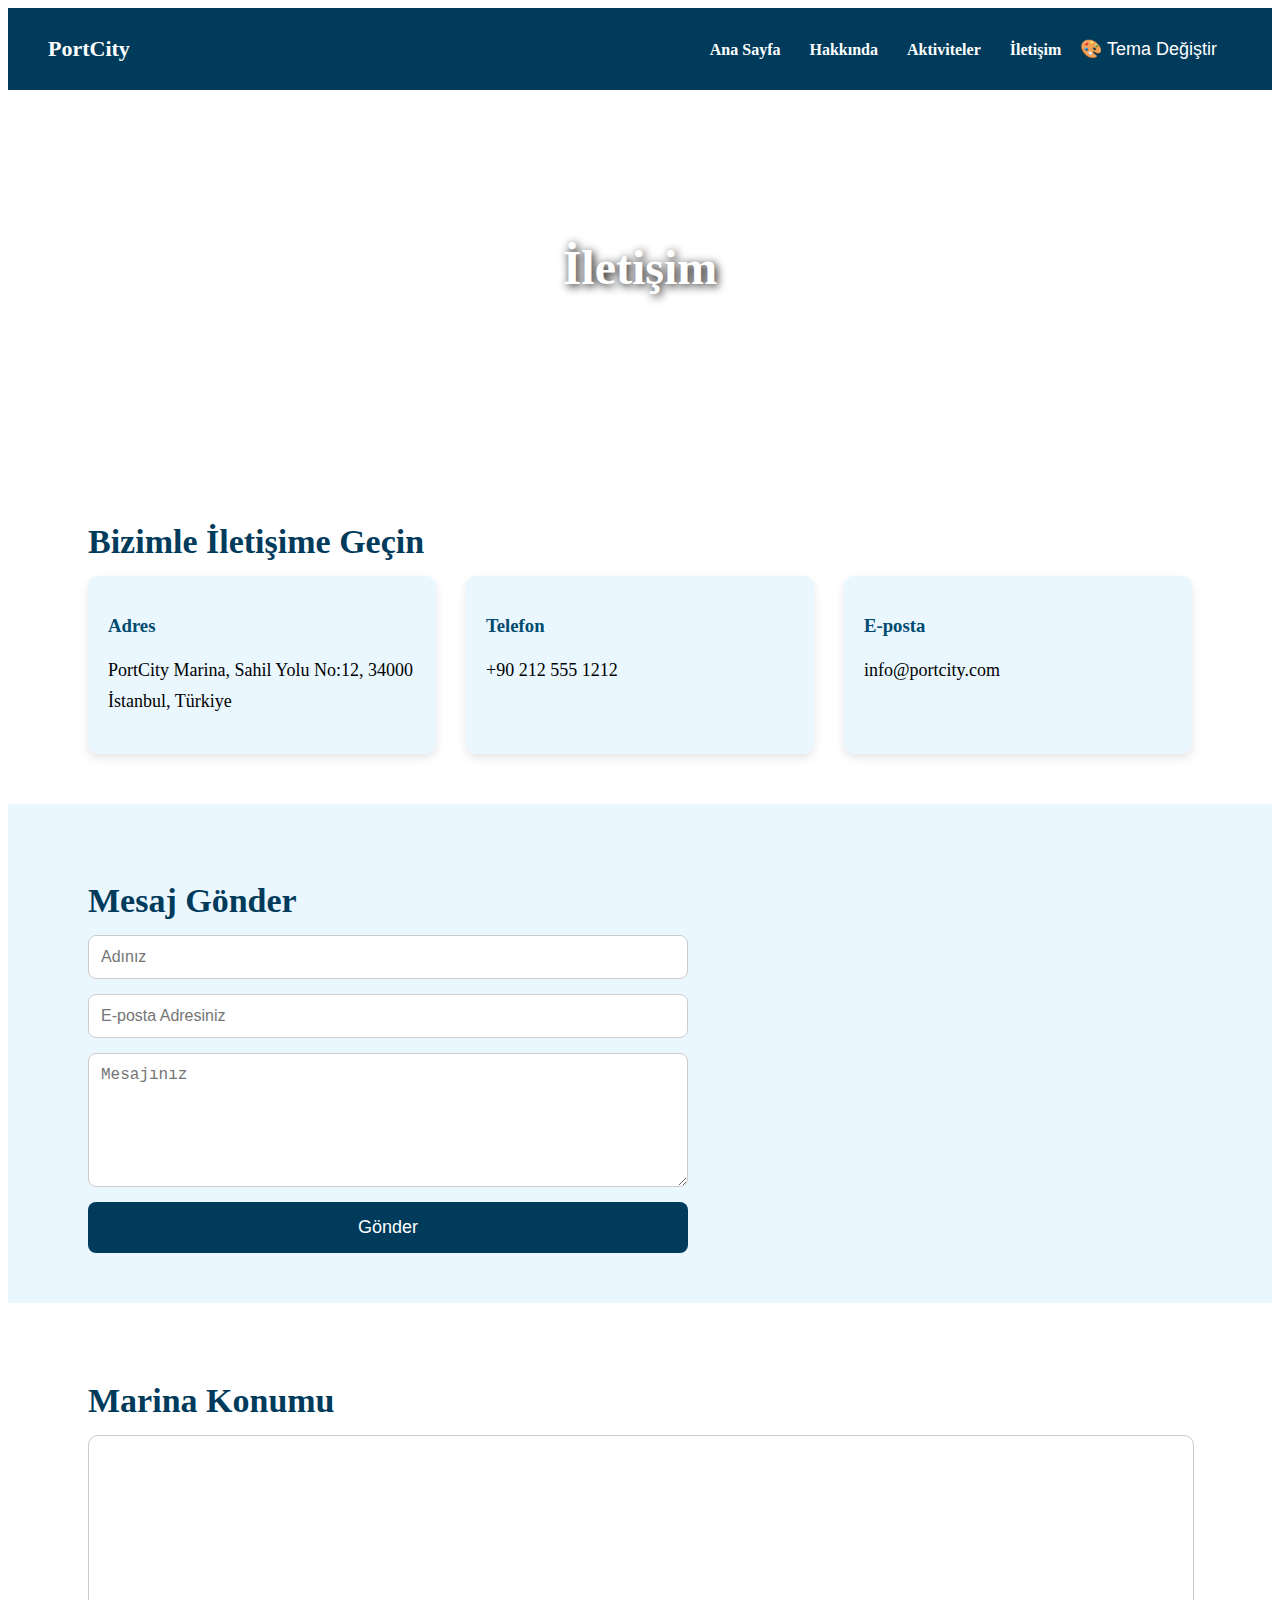
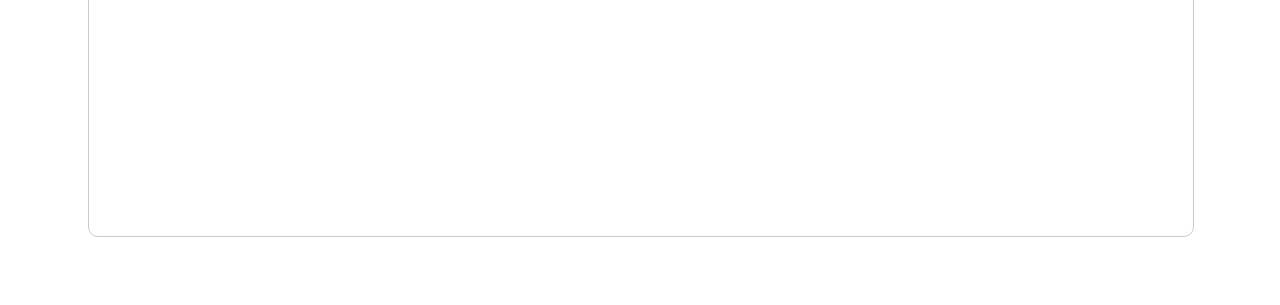
<file: contact.html>
<!DOCTYPE html>
<html lang="tr">
<head>
    <meta charset="UTF-8">
    <title>PortCity | İletişim</title>
    <style>
        <body class="light-theme">
                                 {
            margin: 0;
            font-family: 'Segoe UI', Arial, sans-serif;
            background: #f6fbff;
            color: #333;
        }

        /* NAVBAR */
        .navbar {
            background: #003b5c;
            padding: 15px 40px;
            display: flex;
            justify-content: space-between;
            align-items: center;
        }
        .navbar a {
            color: white;
            margin-left: 25px;
            text-decoration: none;
            font-weight: bold;
            font-size: 16px;
        }

        /* HEADER */
        .header {
            background-image: url('https://www.novarge.com.tr/upload/blog/a62e5d095175759285ab28799dde0dec.png');
            background-size: cover;
            background-position: center;
            height: 35vh;
            display: flex;
            align-items: center;
            justify-content: center;
            text-align: center;
            color: white;
            padding: 20px;
        }
        .header h1 {
            font-size: 48px;
            text-shadow: 2px 2px 10px #000;
        }

        /* Section */
        .section {
            padding: 50px 80px;
        }
        h2 {
            color: #003b5c;
            font-size: 34px;
            margin-bottom: 15px;
        }
        p {
            line-height: 1.7;
            font-size: 18px;
        }

        /* Contact Info */
        .contact-info {
            display: flex;
            flex-wrap: wrap;
            gap: 30px;
        }
        .info-box {
            flex: 1 1 300px;
            background: #eaf7ff;
            padding: 20px;
            border-radius: 10px;
            box-shadow: 0 4px 10px rgba(0,0,0,0.1);
        }
        .info-box h3 {
            color: #004c70;
            margin-bottom: 10px;
        }

        /* Form */
        form {
            display: flex;
            flex-direction: column;
            gap: 15px;
            max-width: 600px;
        }
        input, textarea {
            padding: 12px;
            border-radius: 8px;
            border: 1px solid #ccc;
            font-size: 16px;
            width: 100%;
            box-sizing: border-box;
        }
        button {
            padding: 15px;
            background-color: #003b5c;
            color: white;
            font-size: 18px;
            border: none;
            border-radius: 8px;
            cursor: pointer;
        }
        button:hover {
            background-color: #005080;
        }

        /* Google Maps */
        .map-container iframe {
            width: 100%;
            height: 400px;
            border-radius: 10px;
            border: 1px solid #ccc;
        }

        /* Social Media */
        .social {
            margin-top: 30px;
        }
        .social a {
            margin-right: 20px;
            text-decoration: none;
            color: #003b5c;
            font-weight: bold;
        }

        /* Footer */
        .footer {
            background: #003b5c;
            color: white;
            text-align: center;
            padding: 15px;
            margin-top: 40px;
        }

        @media(max-width:900px){
            .contact-info {
                flex-direction: column;
            }
        }

    </style>



</head>


<body>

<!-- NAVBAR -->
<div class="navbar">
    <div style="color:white; font-size:22px; font-weight:bold;">PortCity</div>
    <div>
        <a href="index.html" class="nav-item menu-link">Ana Sayfa</a>
        <a href="about.html" class="nav-item menu-link">Hakkında</a>
        <a href="services.html" class="nav-item menu-link">Aktiviteler</a>
        <a href="contact.html" class="nav-item menu-link">İletişim</a>
         <button id="themeBtn">🎨 Tema Değiştir</button>

    </div>
</div>

<!-- HEADER -->
<div class="header">
    <h1>İletişim</h1>
</div>

<!-- CONTACT INFO -->
<div class="section">
    <h2>Bizimle İletişime Geçin</h2>
    <div class="contact-info">
        <div class="info-box">
            <h3>Adres</h3>
            <p>PortCity Marina, Sahil Yolu No:12, 34000 İstanbul, Türkiye</p>
        </div>
        <div class="info-box">
            <h3>Telefon</h3>
            <p>+90 212 555 1212</p>
        </div>
        <div class="info-box">
            <h3>E-posta</h3>
            <p>info@portcity.com</p>
        </div>
    </div>
</div>

<!-- CONTACT FORM -->
<div class="section" style="background:#eaf7ff;">
    <h2>Mesaj Gönder</h2>
    <form action="#" method="post">
        <input type="text" name="name" placeholder="Adınız" required>
        <input type="email" name="email" placeholder="E-posta Adresiniz" required>
        <textarea name="message" rows="6" placeholder="Mesajınız" required></textarea>
        <button type="submit">Gönder</button>
    </form>
</div>

<!-- GOOGLE MAPS -->
<div class="section">
    <h2>Marina Konumu</h2>
    <div class="map-container">
        <iframe
                src="https://www.google.com/maps/embed?pb=!1m18!1m12!1m3!1d3023.2380411532416!2d28.978358315358916!3d41.008237979302776!2m3!1f0!2f0!3f0!3m2!1i1024!2i768!4f13.1!3m3!1m2!1s0x14cabae9b5c3c0b7%3A0x5a0a8d4f0b5e0e76!2sSahil%20Marina!5e0!3m2!1str!2str!4v1698123456789"
                allowfullscreen=""
                loading="lazy">
        </iframe>

    </div>
</div>
<script src="script.js"></script>
</body>
</html>

<!-- SOCIAL MEDIA
</file>
